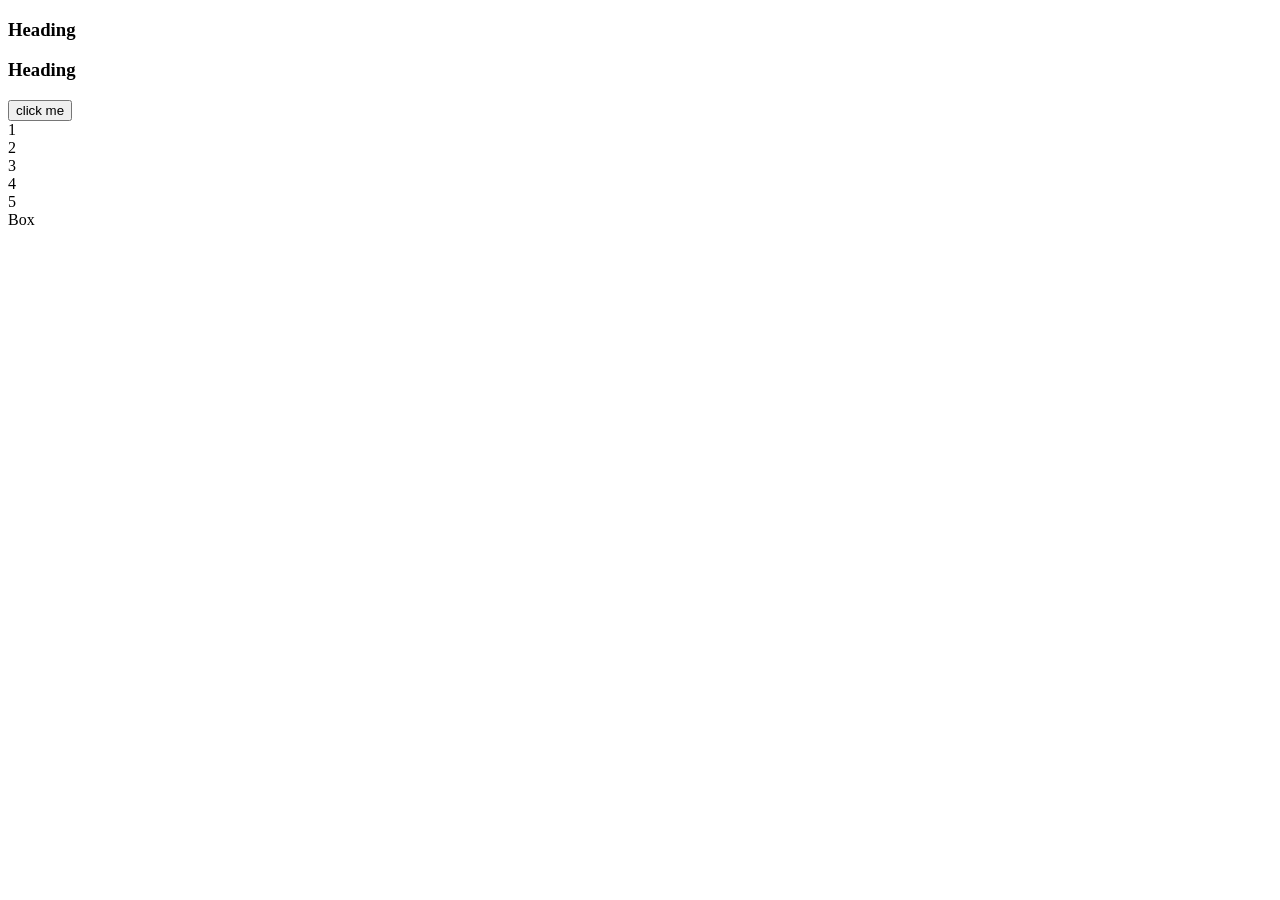
<file: index.html>
<!DOCTYPE html>
<html lang="en">
<head>
    <meta charset="UTF-8">
    <meta name="viewport" content="width=device-width, initial-scale=1.0">
    <title>Document</title>
    <link rel="stylesheet" href="style.css"/>
</head>
<body>
    <div>
        <h3>Heading</h3>
    </div>

   <div id="opacity">
        <h3> Heading</h3>
        <button>click me</button>
    </div> 
</body>
</html>


<!DOCTYPE html>
<html lang="en">
<head>
    <meta charset="UTF-8">
    <meta name="viewport" content="width=device-width, initial-scale=1.0">
    <title>Document</title>
</head>
<body>
    <section>
        <div id="one">1</div>
        <div id="two">2</div>
        <div id="three">3</div>
        <div id="four">4</div>
        <div id="five">5</div>
    </section>
    <div>Box</div>
</body>
</html>
</file>
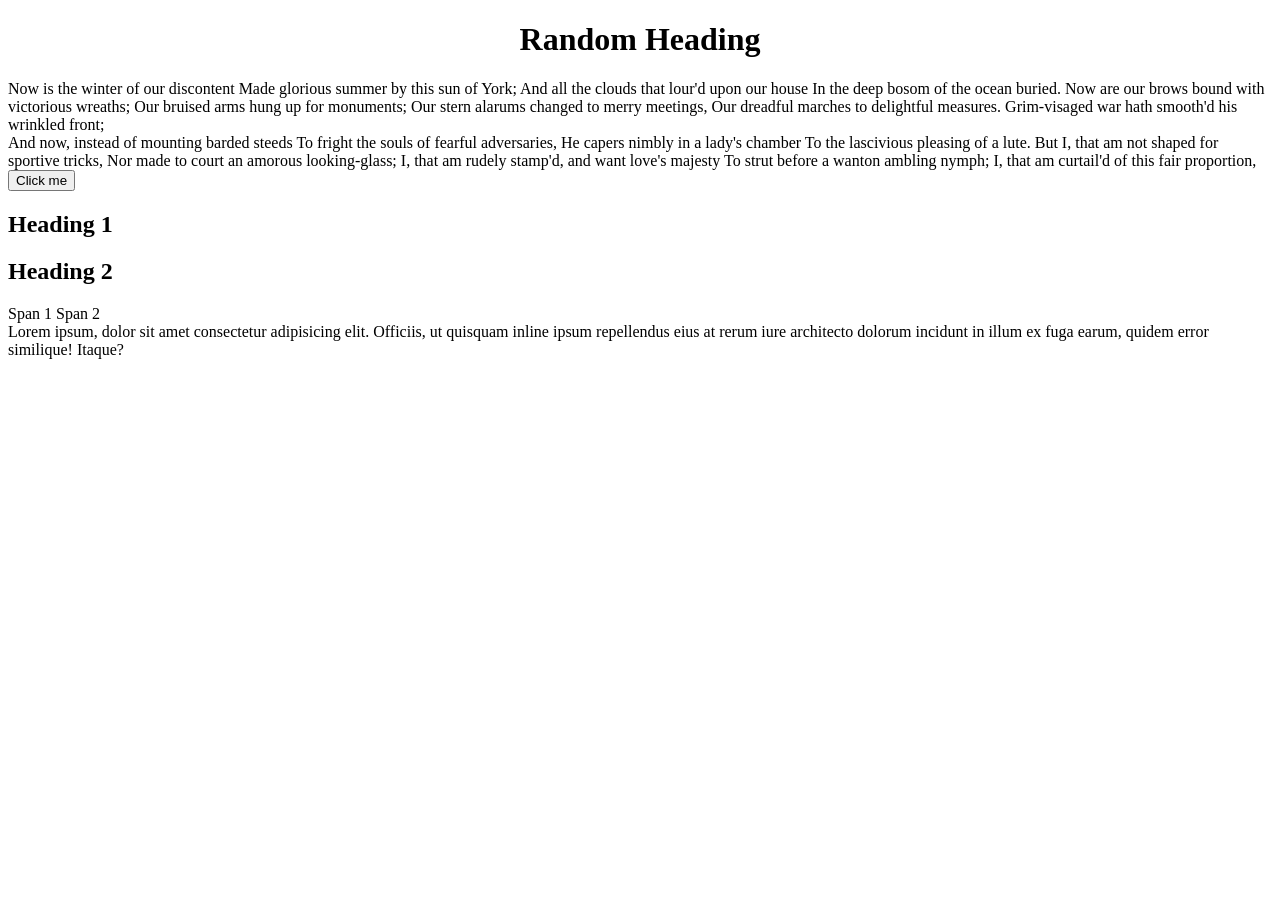
<file: Index.html>
<!DOCTYPE html>
<html lang="en">
  <head>
    <meta charset="UTF-8" />
    <meta http-equiv="X-UA-Compatible" content="IE=edge" />
    <meta name="viewport" content="width=device-width, initial-scale=1.0" />
    <title>CSS</title>
    <link rel="stylesheet" href="style.css" />
  </head>
  <body>
    <h1>Random Heading</h1>
    <div>
      Now is the winter of our discontent Made glorious summer by this sun of
      York; And all the clouds that lour'd upon our house In the deep bosom of
      the ocean buried. Now are our brows bound with victorious wreaths; Our
      bruised arms hung up for monuments; Our stern alarums changed to merry
      meetings, Our dreadful marches to delightful measures. Grim-visaged war
      hath smooth'd his wrinkled front;
    </div>
    <div>
      And now, instead of mounting barded steeds To fright the souls of fearful
      adversaries, He capers nimbly in a lady's chamber To the lascivious
      pleasing of a lute. But I, that am not shaped for sportive tricks, Nor
      made to court an amorous looking-glass; I, that am rudely stamp'd, and
      want love's majesty To strut before a wanton ambling nymph; I, that am
      curtail'd of this fair proportion,
    </div>
    <button>Click me</button>
  </body>
</html>




<!DOCTYPE html>
<html lang="en">
<head>
  <meta charset="UTF-8">
  <meta name="viewport" content="width=device-width, initial-scale=1.0">
  <title>Document</title>
</head>
<body>
  <h2>Heading 1</h2>
  <h2>Heading 2</h2>
  <span>Span 1</span>
  <span>Span 2</span>

</body>
</html>


<!DOCTYPE html>
<html lang="en">
<head>
  <meta charset="UTF-8">
  <meta name="viewport" content="width=device-width, initial-scale=1.0">
  <title>Document</title>
</head>
<body>
  <div>Lorem ipsum, dolor sit amet consectetur adipisicing elit.
     Officiis, ut quisquam <span>inline</span> ipsum repellendus eius at rerum iure
     architecto dolorum incidunt in illum ex fuga earum, quidem error similique!
     Itaque?
  </div>
</body>
</html>
</file>
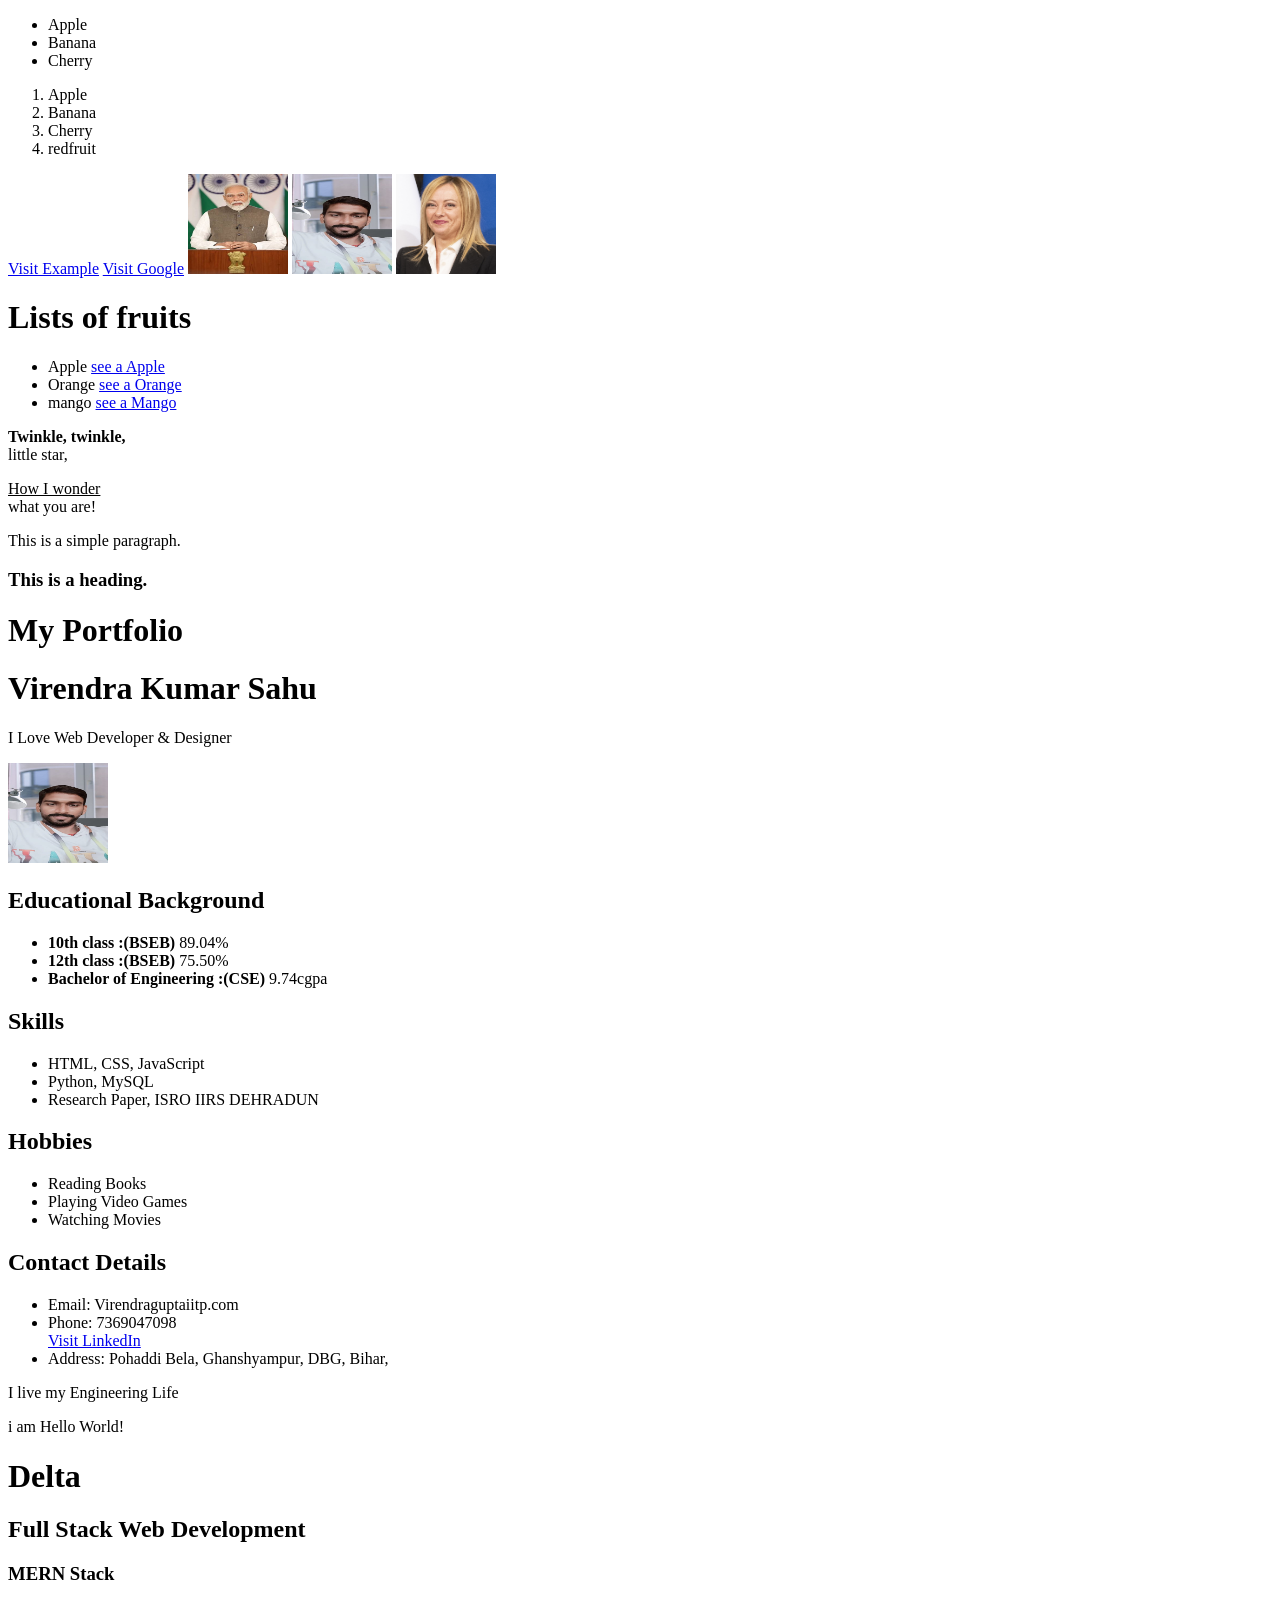
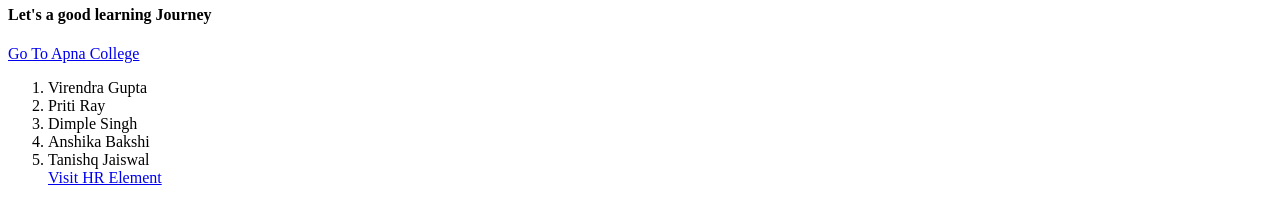
<file: Day1.html>
<!DOCTYPE html>
<html lang="en">
<head>
    <meta charset="UTF-8">
    <meta name="viewport" content="width=device-width, initial-scale=1.0">
    <title>List in HTML</title>
</head>
<body>
    <ul>
        <li>Apple</li>
        <li>Banana</li>
        <li>Cherry</li>
    </ul>
    <ol>
        <li>Apple</li>
        <li>Banana</li>
        <li>Cherry</li>
        <li>redfruit</li>
    </ol>
    <a href="https://www.example.com">Visit Example</a>
    <a href="https://www.google.com">Visit Google</a>
    
    <img src="modi.jpeg" alt="modi image" width="100px" height="100px">
    <img src="viru.jpeg" alt="viru image" width="100px" height="100px">
    <img src="G.jpg" alt="G image" width="100px" height="100px">
    </body>
</html>
<!DOCTYPE html>
<html lang="en">
<head>
    <meta charset="UTF-8">
    <meta name="viewport" content="width=device-width, initial-scale=1.0">
    <title>Practices Questions</title>
</head>
<body>
    <h1>Lists of fruits </h1>
    <ul>
        <li>Apple <a href="https://media.istockphoto.com/id/184276818/photo/red-apple.jpg?s=612x612&w=0&k=20&c=NvO-bLsG0DJ_7Ii8SSVoKLurzjmV0Qi4eGfn6nW3l5w=">see a Apple</a></li>
        <li>Orange <a href="https://png.pngtree.com/png-clipart/20220615/ourmid/pngtree-hand-drawn-delicious-orange-fruit-clipart-in-psd-and-png-png-image_5087882.png">see a Orange</a></li>
        <li>mango <a href="https://media.gettyimages.com/id/168370138/photo/mango.jpg?s=612x612&w=gi&k=20&c=6WWuE-VN1jo-hGmhmhUMh5r2LxJuekIJ8O5skbZyk_4=">see a Mango</a></li>
    </ul>
</body>
</html>
<!DOCTYPE html>
<html lang="en">
<head>
    <meta charset="UTF-8">
    <meta name="viewport" content="width=device-width, initial-scale=1.0">
    <title>Tags in HTML</title>
</head>
<body>
    <!-- This is a poem in HTML -->
    <p><b>Twinkle, twinkle,</b><br><b></b>little star,</p>
    <p><u>How I wonder</u><br>what you are!</p>

    <p> This is a simple paragraph.</p>
    <h3>This is a heading.</h3>
</body>
</html>
<!DOCTYPE html>
<html lang="en">
<head>
    <meta charset="UTF-8">
    <meta name="viewport" content="width=device-width, initial-scale=1.0">
    <title>Portfolio Page </title>
</head>
<body>
    <h1>My Portfolio</h1>
    <h1>Virendra Kumar Sahu </h1>
    <p> I Love Web Developer & Designer</p>
    <img src="viru.jpeg" alt="viru image" width="100px" height="100px">
    <h2>Educational Background</h2>
    <ul>
        <li><b>10th class :(BSEB) </b> 89.04% </li>
        <li><b>12th class :(BSEB) </b> 75.50% </li>
        <li><b>Bachelor of Engineering :(CSE)</b> 9.74cgpa</li>
    </ul>

    <h2>Skills</h2>
    <ul>
        <li>HTML, CSS, JavaScript</li>
        <li>Python, MySQL</li>
        <li>Research Paper, ISRO IIRS DEHRADUN</li>
    </ul>

    <h2>Hobbies</h2>
    <ul>
        <li>Reading Books</li>
        <li>Playing Video Games</li>
        <li>Watching Movies</li>
    </ul>

    <h2>Contact Details</h2>
    <ul>
        <li>Email: Virendraguptaiitp.com</li>
        <li>Phone: 7369047098</li>
        <a href="https://www.linkedin.com/in/virendra-kumar-sahu-904a69267/?isSelfProfile=false" target="_blank">Visit LinkedIn</a>
        <li>Address: Pohaddi Bela, Ghanshyampur, DBG, Bihar, </Pin:847427></li>
    </ul>
    <p>I live my Engineering Life</p>
</body>
</html>
<!DOCTYPE html>
<html lang="en">
<head>
    <meta charset="UTF-8">
    <meta name="viewport" content="width=device-width, initial-scale=1.0">
    <title>Some All Question Practics</title>
</head>
<body>
    <p>i am Hello World!</p>
    <h1>Delta</h1>
    <h2>Full Stack Web Development</h2>
    <h3>MERN Stack</h3>
    <h4> Let's a good learning Journey</h4>
    <a href="https://www.apnacollege.in" target="_blank">Go To Apna College</a>
    <ol>
        <li>Virendra Gupta</li>
        <li>Priti Ray</li>
        <li>Dimple Singh</li>
        <li>Anshika Bakshi</li>
        <li>Tanishq Jaiswal</li>

        <a href="https://developer.mozilla.org/en-US/docs/Web/HTML/Reference/Elements/hr" target="_blank">Visit HR Element</a>

</body>
</html>
</file>
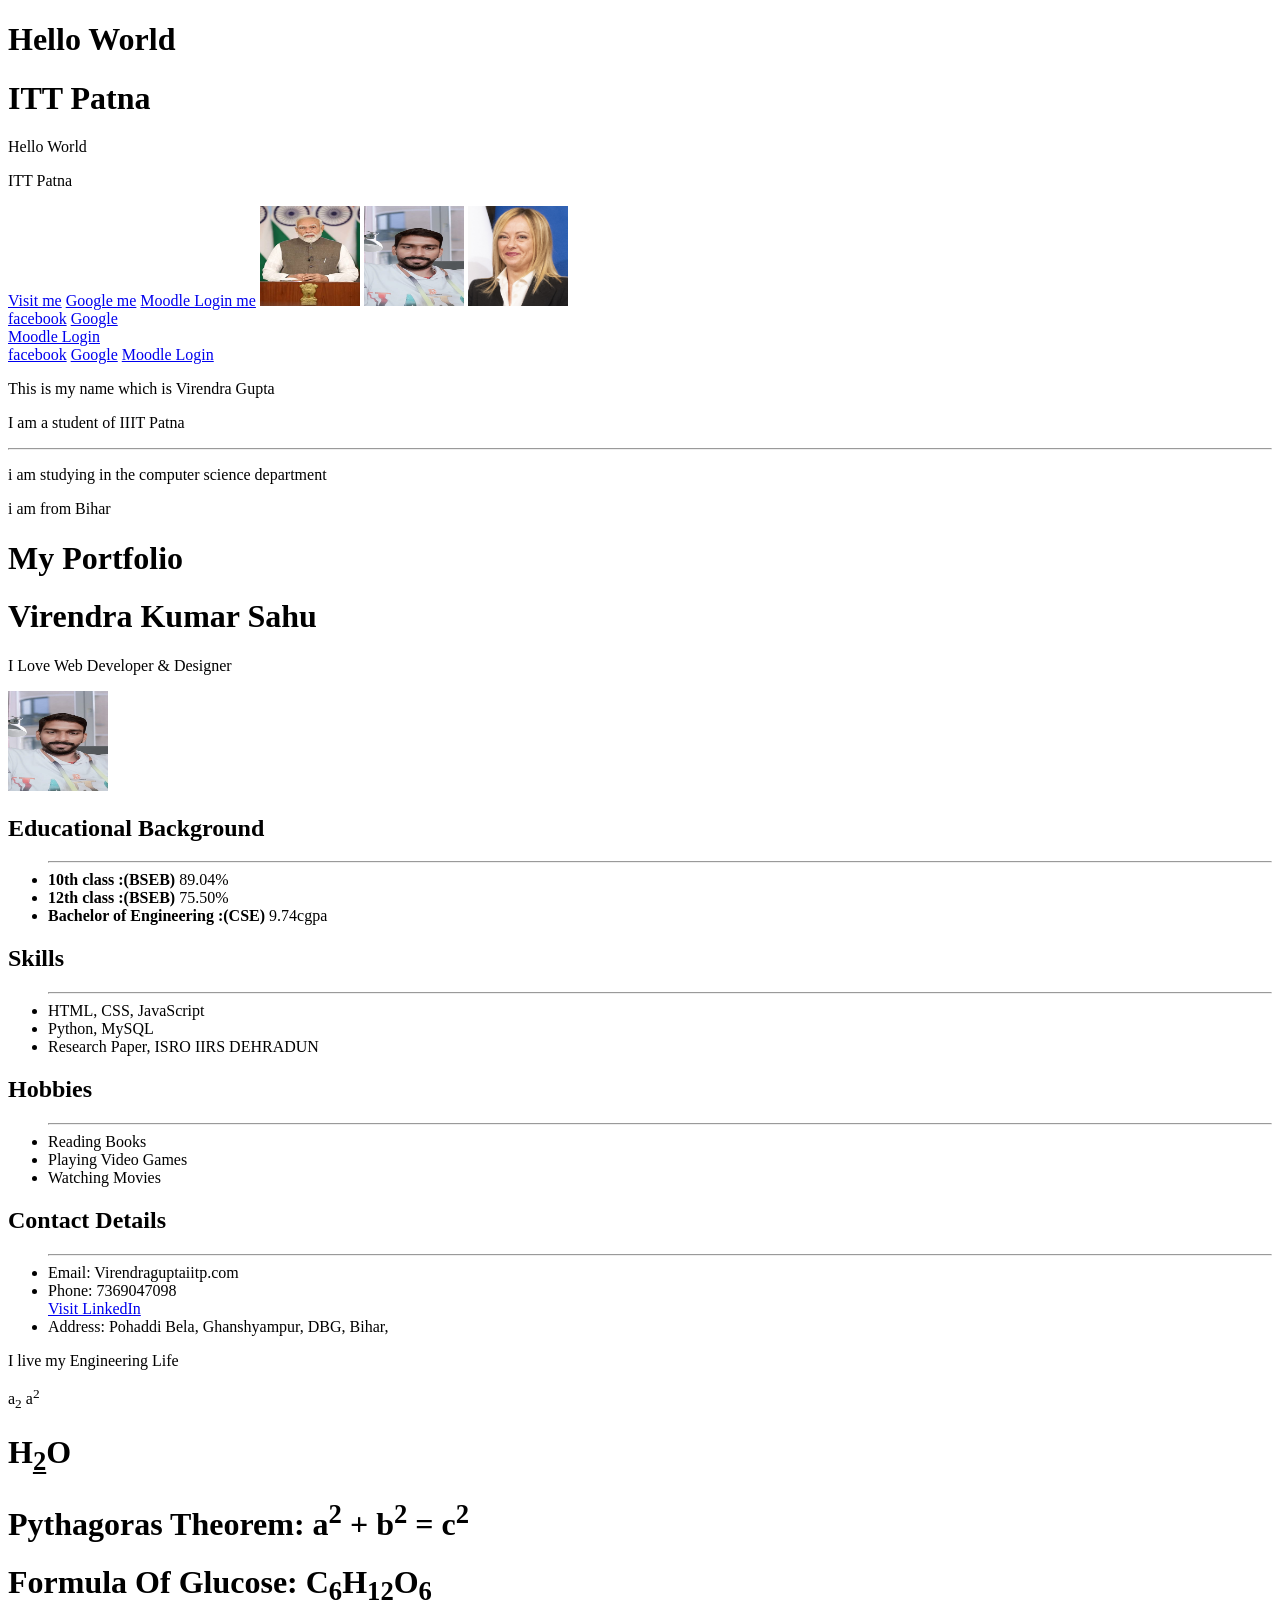
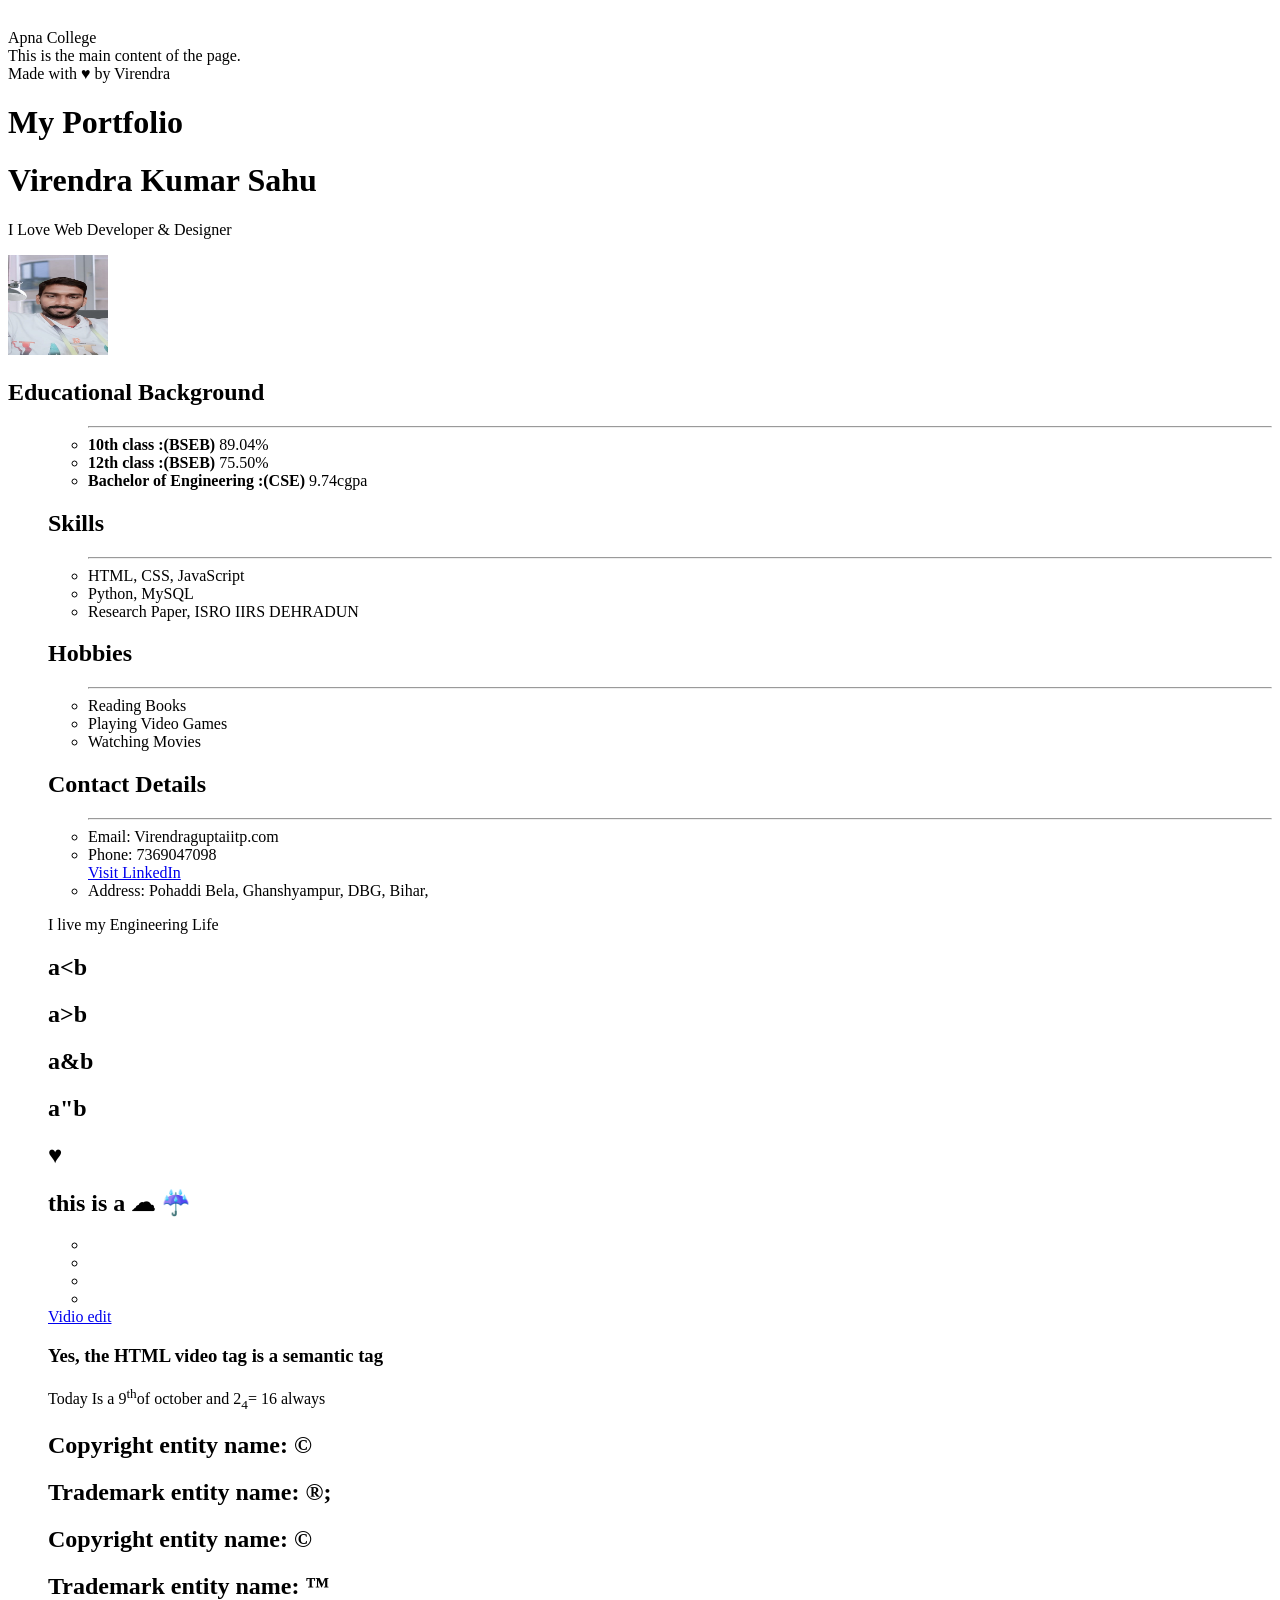
<file: Day2&3.html>
<!DOCTYPE html>
<html lang="en">
<head>
    <meta charset="UTF-8">
    <meta name="viewport" content="width=device-width, initial-scale=1.0">
    <title>Block V/s Inline</title>
</head>
<body>
    <h1>Hello World</h1>
    <h1>ITT Patna</h1>
    <p>Hello World</p>
    <p>ITT Patna</p>
    <a href="https://www.example.com">Visit me</a>
    <a href="https://www.google.com">Google me</a>
    <a href="https://cet.iitp.ac.in/moodle/login/index.php">Moodle Login me</a>
    <img src="modi.jpeg" alt="modi image" width="100" height="100">
    <img src="viru.jpeg" alt="viru image" width="100" height="100">
    <img src="G.jpg" alt="G image" width="100" height="100"
</html>

</html>
<!DOCTYPE html>
<html lang="en">
<head>
    <meta charset="UTF-8">
    <meta name="viewport" content="width=device-width, initial-scale=1.0">
    <title>Content Div & Span Element</title>
</head>
<body>
    <Div>
        <a href="https://www.facebook.com">facebook</a>
        <a href="https://www.google.com">Google</a>
    </Div>
    <Div>
        <a href="https://cet.iitp.ac.in/moodle/login/index.php">Moodle Login</a>
    </Div>
    <span>
        <a href="https://www.facebook.com">facebook</a>
        <a href="https://www.google.com">Google</a>
        <a href="https://cet.iitp.ac.in/moodle/login/index.php">Moodle Login</a>
    </span>
</body>
</html>
<!DOCTYPE html>
<html lang="en">
<head>
    <meta charset="UTF-8">
    <meta name="viewport" content="width=device-width, initial-scale=1.0">
    <title>Horizantal Tag</title>
</head>
<body>
    <p>This is my name which is Virendra Gupta</p>
    <p>I am a student of IIIT Patna</p>
    <hr/>
    <p>i am studying in the computer science department</p>
    <p>i am from Bihar</p>

    <h1>My Portfolio</h1>
    <h1>Virendra Kumar Sahu </h1>
    <p> I Love Web Developer & Designer</p>
    <img src="viru.jpeg" alt="viru image" width="100px" height="100px">
    <h2>Educational Background</h2>
    <ul>
        <hr/>
        <li><b>10th class :(BSEB) </b> 89.04% </li>
        <li><b>12th class :(BSEB) </b> 75.50% </li>
        <li><b>Bachelor of Engineering :(CSE)</b> 9.74cgpa</li>
    </ul>

    <h2>Skills</h2>
    <ul>
        <hr/>
        <li>HTML, CSS, JavaScript</li>
        <li>Python, MySQL</li>
        <li>Research Paper, ISRO IIRS DEHRADUN</li>
    </ul>

    <h2>Hobbies</h2>
    <ul>
        <hr/>
        <li>Reading Books</li>
        <li>Playing Video Games</li>
        <li>Watching Movies</li>
    </ul>

    <h2>Contact Details</h2>
    <ul>
        <hr/>
        <li>Email: Virendraguptaiitp.com</li>
        <li>Phone: 7369047098</li>
        <a href="https://www.linkedin.com/in/virendra-kumar-sahu-904a69267/?isSelfProfile=false" target="_blank">Visit LinkedIn</a>
        <li>Address: Pohaddi Bela, Ghanshyampur, DBG, Bihar, </Pin:847427></li>
    </ul>
    <p>I live my Engineering Life</p>
</body>
</html>
<!DOCTYPE html>
<html lang="en">
<head>
    <meta charset="UTF-8">
    <meta name="viewport" content="width=device-width, initial-scale=1.0">
    <title>Sub & Sup</title>
</head>
<body>
    <h>a<sub>2</sub></h>
    <h>a<sup>2</sup></h>
    <h1>H<sub><u>2</u></sub>O</h1>
    <h1>Pythagoras Theorem: a<sup>2</sup> + b<sup>2</sup> = c<sup>2</sup></h1>
    <h1>Formula Of Glucose: C<sub>6</sub>H<sub>12</sub>O<sub>6</sub></h1>
</body>
</html>
<!DOCTYPE html>
<html lang="en">
<head>
    <meta charset="UTF-8">
    <meta name="viewport" content="width=device-width, initial-scale=1.0">
    <title>Senantic tag</title>
</head>
<body>
    <header>Apna College</header>
    <main>This is the main content of the page.</main>
    <footer>Made with &hearts; by Virendra</footer>
</body>
</html>

<!DOCTYPE html>
<html lang="en">
<head>
    <meta charset="UTF-8">
    <meta name="viewport" content="width=device-width, initial-scale=1.0">
    <title>Sanatic Tag</title>
</head>
<body>
    <header></header>
    <h1>My Portfolio</h1>
    <h1>Virendra Kumar Sahu </h1>
    <p> I Love Web Developer & Designer</p>
    <img src="viru.jpeg" alt="viru image" width="100px" height="100px">
     </header>

     <section>
    <h2>Educational Background</h2>
    <ul>  
     <!-- portfolieo page -->
    <section>
    <ul>
        <hr/>
        <li><b>10th class :(BSEB) </b> 89.04% </li>
        <li><b>12th class :(BSEB) </b> 75.50% </li>
        <li><b>Bachelor of Engineering :(CSE)</b> 9.74cgpa</li>
    </ul>
    </section>

    <section>
    <h2>Skills</h2>
    <ul>
        <hr/>
        <li>HTML, CSS, JavaScript</li>
        <li>Python, MySQL</li>
        <li>Research Paper, ISRO IIRS DEHRADUN</li>
    </ul>
    </section>

    <section>
    <h2>Hobbies</h2>
    <ul>
        <hr/>
        <li>Reading Books</li>
        <li>Playing Video Games</li>
        <li>Watching Movies</li>
    </ul>
    </section>

    <footer>
    <h2>Contact Details</h2>
    <ul>
        <hr/>
        <li>Email: Virendraguptaiitp.com</li>
        <li>Phone: 7369047098</li>
        <a href="https://www.linkedin.com/in/virendra-kumar-sahu-904a69267/?isSelfProfile=false" target="_blank">Visit LinkedIn</a>
        <li>Address: Pohaddi Bela, Ghanshyampur, DBG, Bihar, </Pin:847427></li>
    </ul>
    </footer>
    </body>
    <p>I live my Engineering Life</p>
</body>
</html>

<!DOCTYPE html>
<html lang="en">
<head>
    <meta charset="UTF-8">
    <meta name="viewport" content="width=device-width, initial-scale=1.0">
    <title>Document</title>
</head>
<body>
    <h1>a&lt;b</h1>
    <h1>a&gt;b</h1>
    <h1>a&amp;b</h1>
    <h1>a&quot;b</h1>
    <h1>&hearts;</h1>
    <h1>this is a &#9729; &#9748;</h1>
</body>
</html>
<!DOCTYPE html>
<html lang="en">
<head>
    <meta charset="UTF-8">
    <meta name="viewport" content="width=device-width, initial-scale=1.0">
    <title>Document</title>
</head>
<body>
    <p>
        <div></di>
    </p>

    <p></p>
    <ul></ul>
    <ol></ol>

    <ul>
        <li></li>
        <li></li>
        <li></li>
        <li></li>
    </ul>

</body>
</html>

<!DOCTYPE html>
<html lang="en">
<head>
    <meta charset="UTF-8">
    <meta name="viewport" content="width=device-width, initial-scale=1.0">
    <title>Some Question Practics</title>
</head>
<body>
    <a href="https://developer.mozilla.org/en-US/docs/Web/HTML/Reference/Elements/video">Vidio edit</a>
    <h3>Yes, the HTML video tag is a semantic tag</h3>
    <p>Today Is a 9<sup>th</sup>of october and 2<sub>4</sub>= 16 always</p>

    <h1>Copyright entity name: &copy;</h1>
    <h1>Trademark entity name: &reg;;</h1>
    <h1>Copyright entity name: &#169;</h1>
    <h1>Trademark entity name: &#8482;</h1>
</body>
</html>
</file>
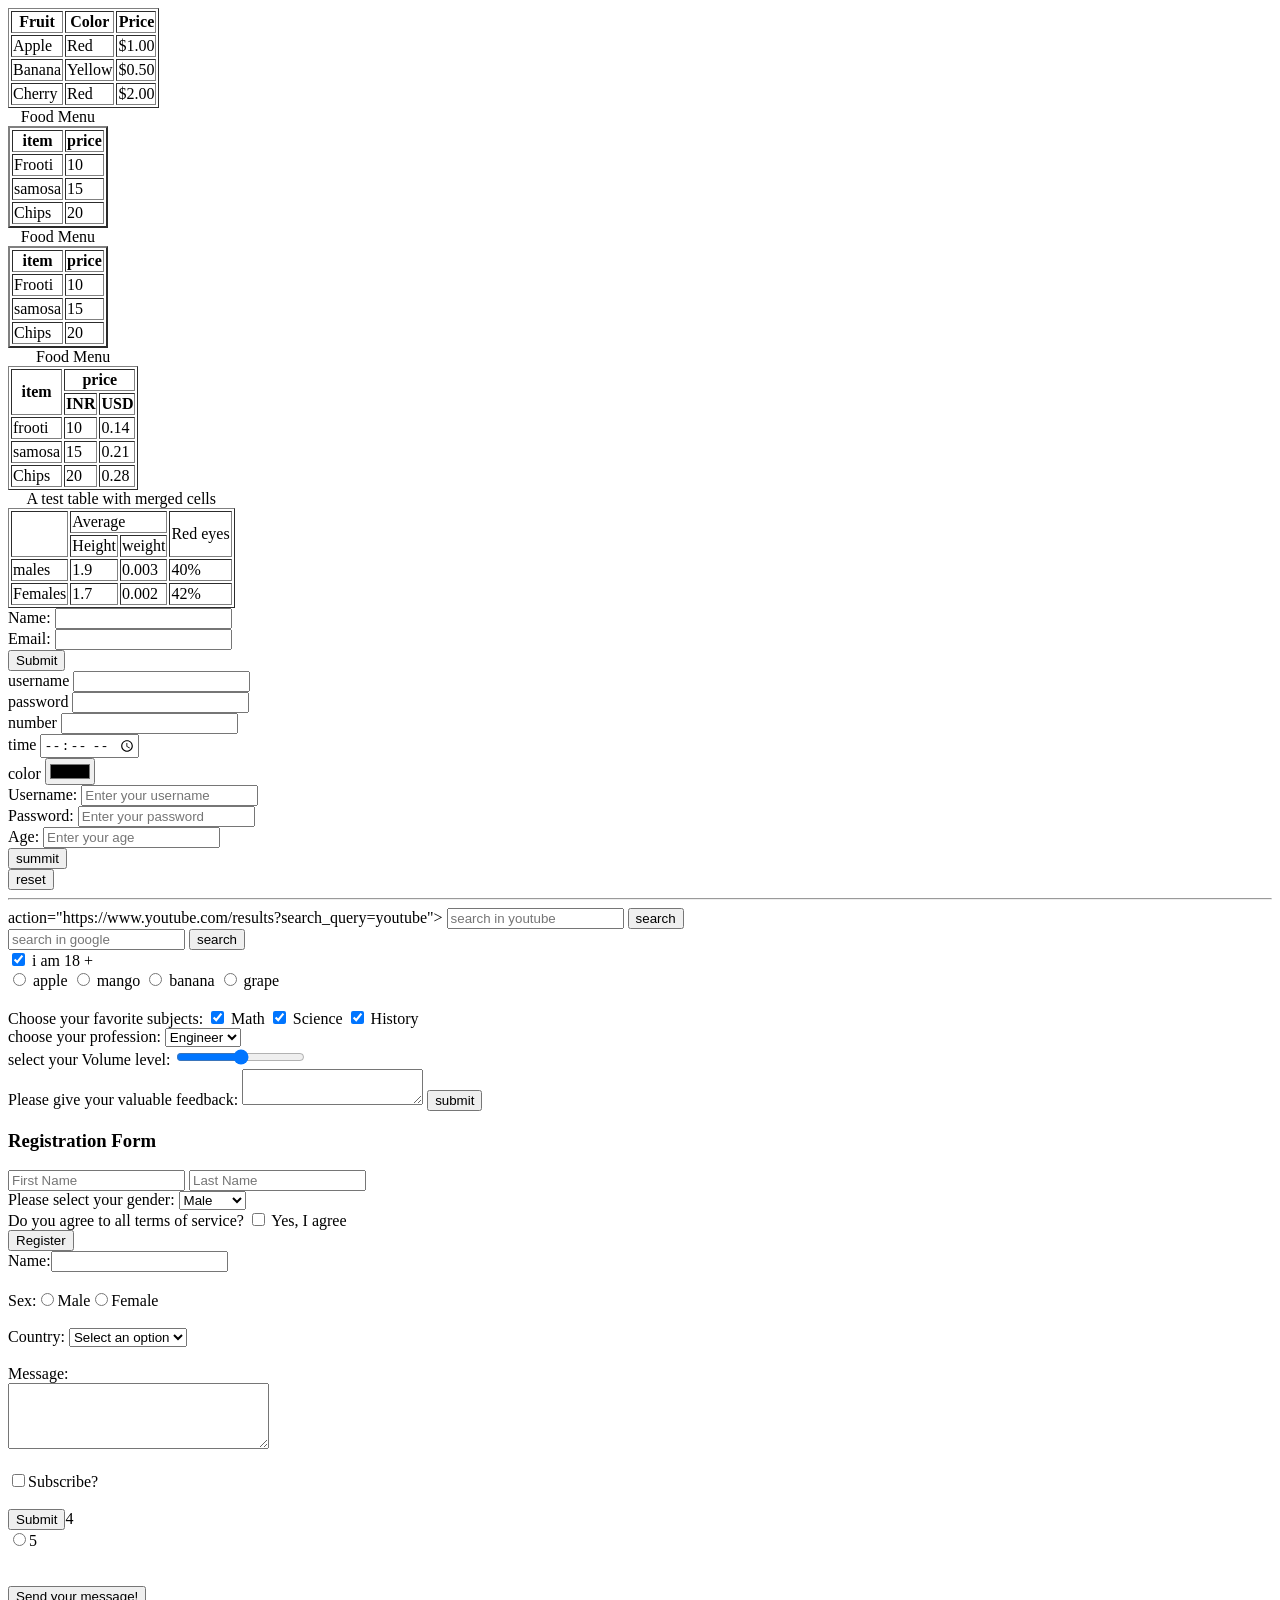
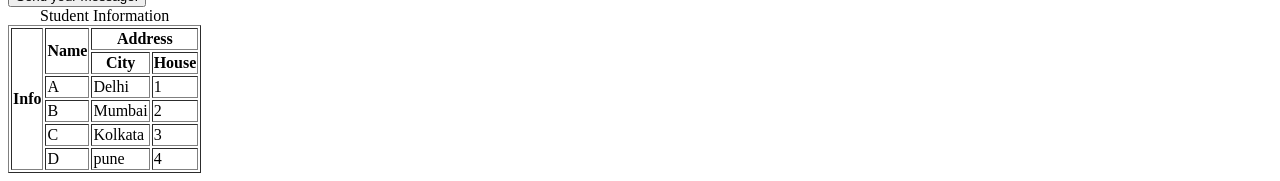
<file: Day4.html>
<!DOCTYPE html>
<html lang="en">
<head>
    <meta charset="UTF-8">
    <meta name="viewport" content="width=device-width, initial-scale=1.0">
    <title>Level 3</title>
</head>
<body>
    <table border="1">
        <tr>
            <th>Fruit</th>
            <th>Color</th>
            <th>Price</th>
        </tr>
        <tr>
            <td>Apple</td>
            <td>Red</td>
            <td>$1.00</td>
        </tr>
        <tr>
            <td>Banana</td>
            <td>Yellow</td>
            <td>$0.50</td>
        </tr>
        <tr>
            <td>Cherry</td>
            <td>Red</td>
            <td>$2.00</td>
        </tr>
</body>
</html>
<!DOCTYPE html>
<html lang="en">
<head>
    <meta charset="UTF-8">
    <meta name="viewport" content="width=device-width, initial-scale=1.0">
    <title>Level 3</title>
</head>
<body>
    <table border="2">
        <caption>Food Menu</caption>
        <tr>
            <th>item</th>
            <th>price</th>
        </tr>
        <tr>
            <td>Frooti</td>
            <td>10</td>
        </tr>
        <tr>
            <td>samosa</td>
            <td>15</td>
        </tr>
        <tr>
            <td>Chips</td>
            <td>20</td>
        </tr>
    </table>
</body>
</html>

<!DOCTYPE html>
<html lang="en">
<head>
    <meta charset="UTF-8">
    <meta name="viewport" content="width=device-width, initial-scale=1.0">
    <title>Semantic Tags</title>
</head>
<body>
    <table border="2">
        <caption>Food Menu</caption>
        <!---Table Header-->
        <thead>
            <tr>
                <th>item</th>
                <th>price</th>
            </tr>
        </thead>
        <!---Table Body-->
        <tbody>
            <tr>
                <td>Frooti</td>
                <td>10</td>
            </tr>
            <tr>
                <td>samosa</td>
                <td>15</td>
            </tr>
            <tr>
                <td>Chips</td>
                <td>20</td>
            </tr>
        </tbody>
    </table>
</body>
</html>

<!DOCTYPE html>
<html lang="en">
<head>
    <meta charset="UTF-8">
    <meta name="viewport" content="width=device-width, initial-scale=1.0">
    <title>Document</title>
</head>
<body>
    <table border="black">
        <caption>Food Menu</caption>
        <thead>
            <tr>
                <th rowspan="2">item</th>
                <th colspan="2">price</th>
            </tr>
            <tr>
                <th>INR</th>
                <th>USD</th>
            </tr>
        </thead>
        <tbody>
            <tr>
                <td>frooti</td>
                <td>10</td>
                <td>0.14</td>
            </tr>
            <tr>
                <td>samosa</td>
                <td>15</td>
                <td>0.21</td>
            </tr>
            <tr>
                <td>Chips</td>
                <td>20</td>
                <td>0.28</td>
            </tr>
        </tbody>
    </table>
</body>
</html>

<!DOCTYPE html>
<html lang="en">
<head>
    <meta charset="UTF-8">
    <meta name="viewport" content="width=device-width, initial-scale=1.0">
    <title>Practics Question 5</title>
</head>
<body>
    <table Border="Black">
        <caption>A test table with merged cells</caption>
        <tr>
            <td rowspan="2" ></td>
            <td colspan="2">Average</td>
            <td rowspan="2" >Red eyes</td>
        </tr>
        <tr>
            <td>Height</td>
            <td>weight</td>
        </tr>
        <tr>
            <td>males</td>
            <td>1.9</td>
            <td>0.003</td>
            <td>40%</td>
        </tr>
        <tr>
            <td>Females</td>
            <td>1.7</td>
            <td>0.002</td>
            <td>42%</td>
        </tr>
    </table>
</body>
</html>

<!DOCTYPE html>
<html lang="en">
<head>
    <meta charset="UTF-8">
    <meta name="viewport" content="width=device-width, initial-scale=1.0">
    <title>Form In HTML</title>
</head>
<body>
    <form action="submit.html">
        <label for="name">Name:</label>
        <input type="text" id="name" name="name">
        <br>
        <label for="email">Email:</label>
        <input type="email" id="email" name="email">
        <br>
        <input type="submit" value="Submit">
    </form>
</body>
</html>

<!DOCTYPE html>
<html lang="en">
<head>
    <meta charset="UTF-8">
    <meta name="viewport" content="width=device-width, initial-scale=1.0">
    <title>Document</title>
</head>
<body>
    <form action="/action">
        username
        <input type="text"/>
        <br>
        password
        <input type="password"/>
        <br>
        number
        <input type="number"/>
        <br>
        time
        <input type="time"/>
        <br>
        color
        <input type="color"/>

    </form>
</body>
</html>

<!DOCTYPE html>
<html lang="en">
<head>
    <meta charset="UTF-8">
    <meta name="viewport" content="width=device-width, initial-scale=1.0">
    <title>placeholder</title>
</head>
<body>
     <form action="/server">
        <div>
            <label for="username">Username:</label>
        <input type="text" placeholder="Enter your username" id="username"/>
        </div>
        
        <div>
            <label for="password">Password:</label>
        <input type="password" placeholder="Enter your password" id="password"/>
        </div>
        
        <div>
            <label for="age">Age:</label>
            <input type="number" placeholder="Enter your age" id="age"/>
        </div>

        <div>
            <button type="summit" >summit</button>
        </div>
        <div>
            <button type="reset" >reset</button>
        </div>
    </form>
    <hr/>
    <form> action="https://www.youtube.com/results?search_query=youtube">
        <input type="text" placeholder="search in youtube" name="search_query" />
        <button>search</button>
    </form>
</body>
</html>

<!DOCTYPE html>
<html lang="en">
<head>
    <meta charset="UTF-8">
    <meta name="viewport" content="width=device-width, initial-scale=1.0">
    <title>question No 8 Practices </title>
</head>
<body>
    <form action="https://www.google.com/search">
        <input type="text" placeholder="search in google" name="q"/>
        <button>search</button>
    </form>
</body>
</html>

<!DOCTYPE html>
<html lang="en">
<head>
    <meta charset="UTF-8">
    <meta name="viewport" content="width=device-width, initial-scale=1.0">
    <title>checkbox</title>
</head>
<body>
    <form action="/server">
        <input type="checkbox" id="age" checked/>
        <label for="age" > i am 18 + </label>
        <div>
            <input type="radio" name="fruits" id="apple" value="apple"/>
            <label for="apple">apple</label>
             <input type="radio" name="fruits" id="mango" value="mango"/>
            <label for="mango">mango</label>
             <input type="radio" name="fruits" id="banana" value="banana"/>
            <label for="banana">banana</label>
             <input type="radio" name="fruits" id="grape" value="grape"/>
            <label for="grape">grape</label>
        </div>
        <br/>
        <div>
        Choose your favorite subjects:
         <input type="checkbox" id="math" checked/>
        <label for="math" > Math </label>
         <input type="checkbox" id="science" checked/>
        <label for="science" > Science </label>
         <input type="checkbox" id="history" checked/>
        <label for="history" > History </label>
        <div>
            choose your profession:
            <select>
                <option value="engineer">Engineer</option>
                <option value="doctor">Doctor</option>
                <option value="teacher">Teacher</option>
            </select>
        </div>
        <label for="vol"> select your Volume level:</label>
        <input type="range" id="vol" min="0" max="100" name="volume"/>
        <br/>
        <label for="feedback"> Please  give your valuable feedback:</label>
        <textarea id="feedback" name="feedback"></textarea>
        <button>submit</button>
    </form>
</body>
</html>

<!DOCTYPE html>
<html lang="en">
<head>
    <meta charset="UTF-8">
    <meta name="viewport" content="width=device-width, initial-scale=1.0">
    <title>Question Practices No 9</title>
</head>
<body>
    <h3> Registration Form </h3>
    <form action="/action">
        <!-- Form fields would go here -->
         <div>
            <input type="text" placeholder="First Name " name="fname"/>
            <input type="text" placeholder="Last Name" name="Lname"/>
         </div>
         <div>
            <label for="gender"> Please select your gender:</label>
            <select name="gender" id="gender">
                <option value="male">Male</option>
                <option value="female">Female</option>
                <option value="other">Other</option>
            </select>
         </div>
         <div>
            Do you agree to all terms of service?
            <input type="checkbox" name="tos_agree" id="tos_agree"/>
            <label for="tos_agree">Yes, I agree</label>
         </div>
         <button>Register</button>
    </form>
</body>
</html>




<!DOCTYPE html>
<html lang="en">
<head>
    <meta charset="UTF-8">
    <meta name="viewport" content="width=device-width, initial-scale=1.0">
    <title>Question No 1 Level 3 in HTML</title>
</head>
<body>
    <table border="black">
<caption>
Student Information
</caption>
<tr>
<th rowspan="6">Info</th>
<th rowspan="2">Name</th>
<th colspan="2">Address</th>
</tr>
<tr>
<th>City</th>
<th>House</th>
</tr>
<tr>
<td>A</td>
<td>Delhi</td>
<td>1</td>
</tr>
<tr>
<td>B</td>
<td>Mumbai</td>
<td>2</td>
</tr>
<tr>
<td>C</td>
<td>Kolkata</td>
<td>3</td>
</tr>
<tr>
<td>D</td>
<td>pune</td>
<td>4</td>
</tr>
</body>
</html>

<!DOCTYPE html>
<html lang="en">
<head>
    <meta charset="UTF-8">
    <meta name="viewport" content="width=device-width, initial-scale=1.0">
    <title>Question no 2 Level 3 In HTML</title>
</head>
<body>
    <form>
<label for="name">Name:</label>
<input type="text" name="name" />
<br /><br />
<label for="sex">Sex:</label>
<input type="radio" name="sex" id="male" value="male" />
<label for="male">Male</label>
<input type="radio" name="sex" id="female" value="female" />
<label for="female">Female</label>
<br /><br />
<label for="country">Country: </label>
<select name="country" id="country">
<option>Select an option</option>
<option value="india">India</option>
<option value="usa">USA</option>
<option value="nepal">Nepal</option>
<option value="canada">Canada</option>
</select>
<br /><br />
<label for="message">Message:</label><br />
<textarea name="message" id="message" cols="30"
rows="4"></textarea
><br /><br />
<input type="checkbox" name="newsletter" id="newsletter" />
<label for="newsletter">Subscribe?</label>
<br /><br />
<button>Submit</button>
</form>
</body>
</html>



<!DOCTYPE html>
<html lang="en">
<head>
    <meta charset="UTF-8">
    <meta name="viewport" content="width=device-width, initial-scale=1.0">
    <title>Question No 3 Level 3 In HTML<h2>Feedback Form</h2>
<form action="/contact">
<label for="name">Name: </label>
<input type="text" placeholder="Write your name" id="name" />
<br /><br />
<label for="email">Email: </label>
<input type="email" placeholder="Write your email" id="email"
/>
<br /><br />
<label for="message">Message: </label><br />
<textarea name="message" id="message" cols="30"
rows="4"></textarea>
<br /><br />
<label for="rating">Rate us our of 5:</label><br />
<input type="radio" name="rating" id="one" value="one" />
<label for="one">1</label><br />
<input type="radio" name="rating" id="two" value="two" />
<label for="two">2</label><br />
<input type="radio" name="rating" id="three" value="three" />
<label for="three">3</label><br />
<input type="radio" name="rating" id="four" value="four" /></title>
<label for="four">4</label><br />
<input type="radio" name="rating" id="five" value="five" />
<label for="five">5</label><br />
<br /><br />
<button>Send your message!</button>
</form>
</body>
</html>
</file>
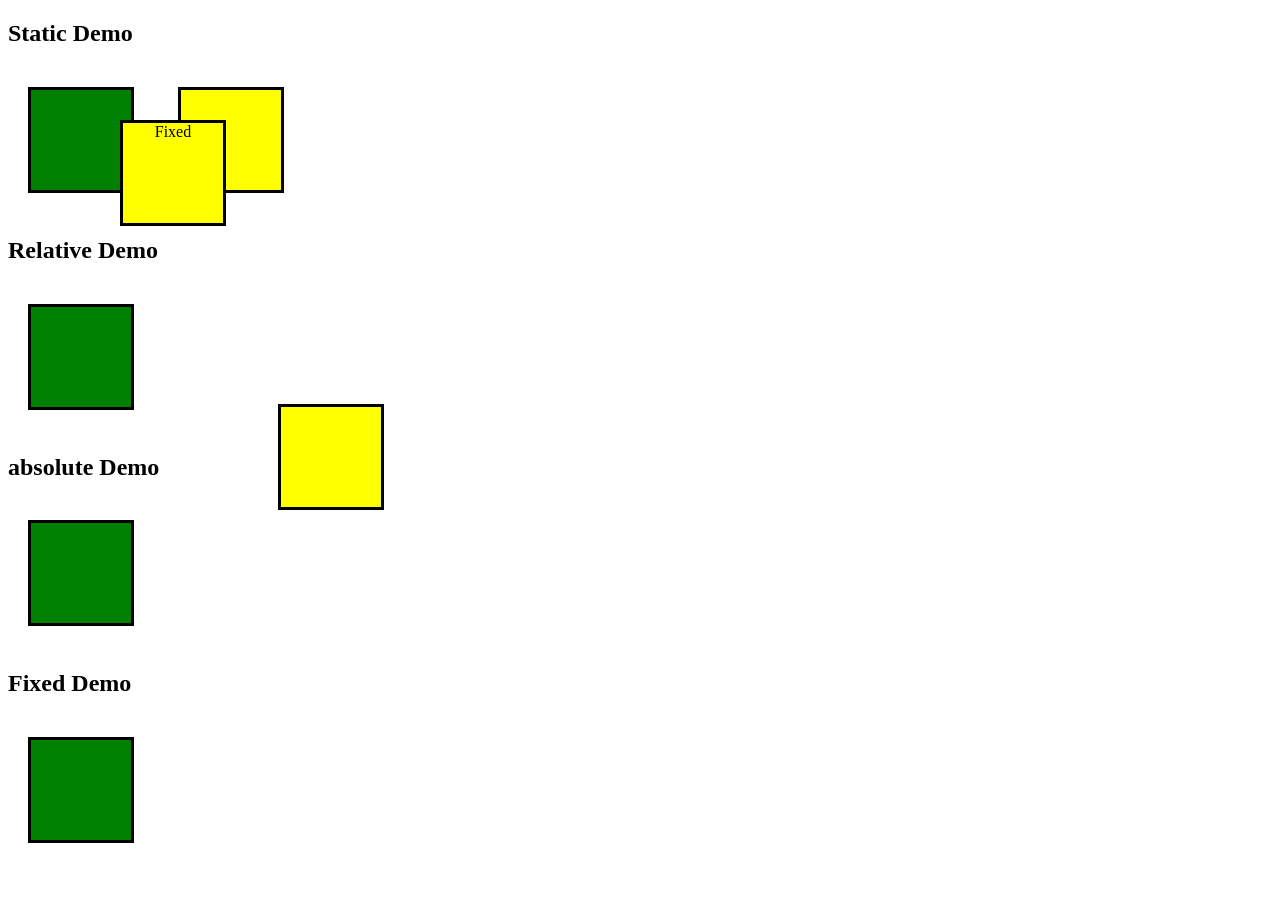
<file: Demo.html>
<!DOCTYPE html>
<html lang="en">
<head>
    <meta charset="UTF-8">
    <meta name="viewport" content="width=device-width, initial-scale=1.0">
    <title>Demo Practical</title>
    <link rel="stylesheet" href="Demo.css"/>
</head>
<body>
    <section>
        <h2>Static Demo</h2>
        <div></div>
        <div id="static"></div>
    </section>

    <section>
        <h2>Relative Demo</h2>
        <div></div>
        <div id="relative"></div>
    </section>

    <section>
        <h2>absolute Demo</h2>
        <div></div>
        <div id="absolute">absolute</div>
    </section>

    <section>
        <h2>Fixed Demo</h2>
        <div></div>
        <div id="Fixed">Fixed</div>
    </section>

    
   
</body>
</html>
</file>
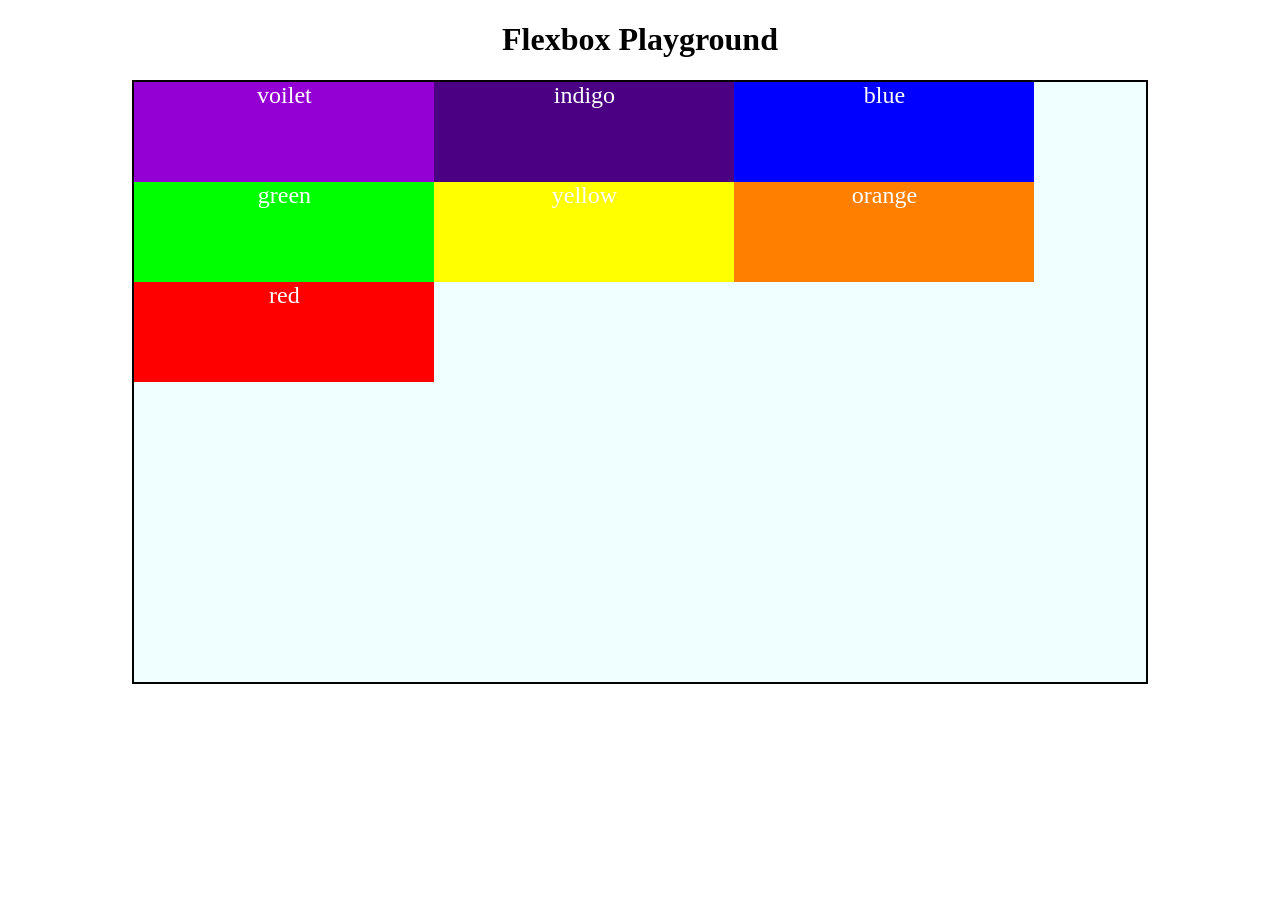
<file: indext.html>
<!DOCTYPE html>
<html lang="en">
<head>
    <meta charset="UTF-8">
    <meta name="viewport" content="width=device-width, initial-scale=1.0">
    <title>Document</title>
    <link rel="stylesheet" href="style.css" />
</head>
<body>
    <h1> Flexbox Playground </h1>
        <div id="container">
            <div style="background-color: #9400d3">voilet</div>
            <div style="background-color: #4b0083">indigo</div>
            <div style="background-color: #0000ff">blue</div>
            <div style="background-color: #00ff00">green</div>
            <div style="background-color: #ffff00">yellow</div>
            <div style="background-color: #ff7f00">orange</div>
            <div style="background-color: #ff0000">red</div>
        </div>
</body>
</html>
</file>
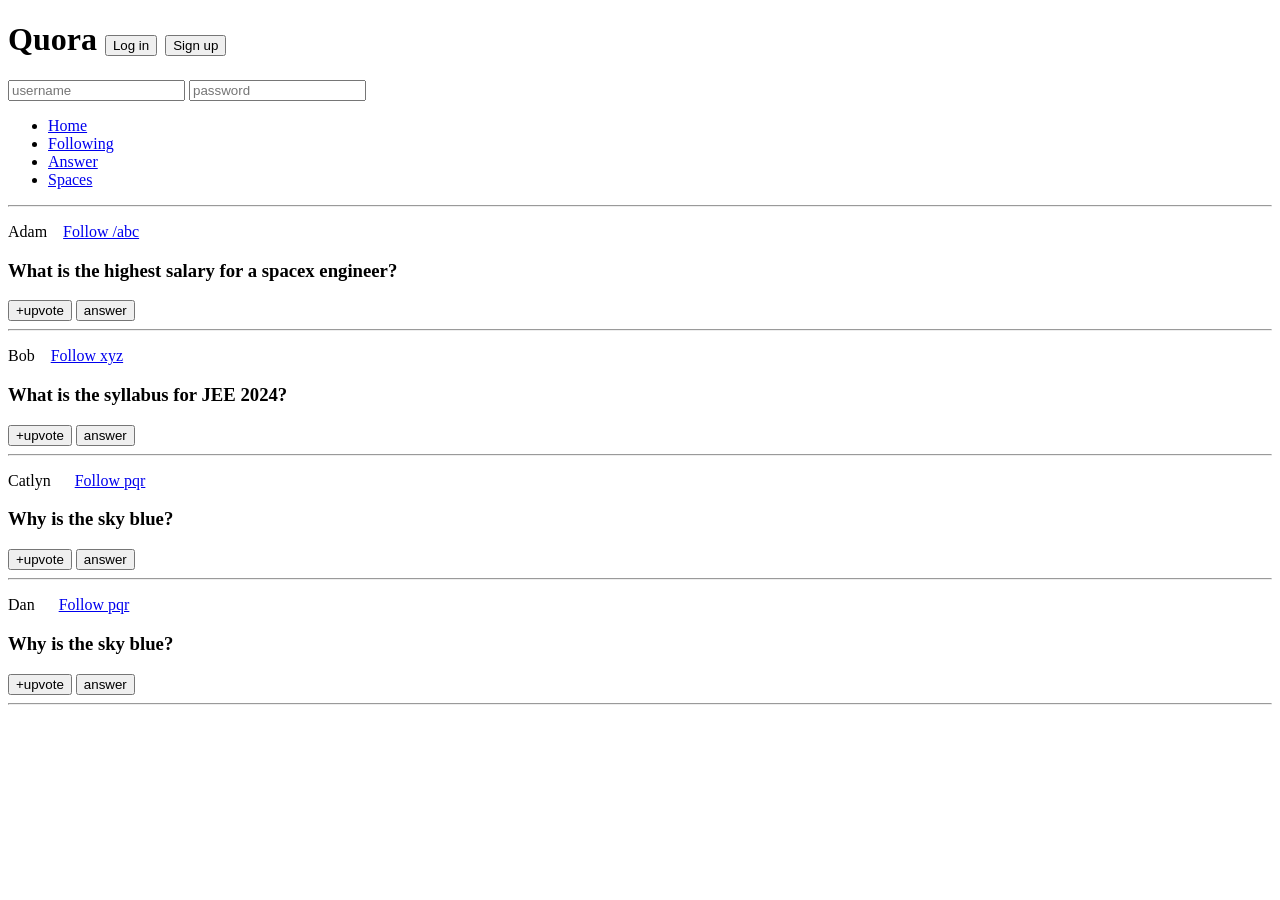
<file: Inheridence_Demo.html>
<!DOCTYPE html>
<html lang="en">
  <head>
    <meta charset="UTF-8" />
    <meta http-equiv="X-UA-Compatible" content="IE=edge" />
    <meta name="viewport" content="width=device-width, initial-scale=1.0" />
    <title>CSS Chapter2</title>
  </head>
  <body>
    <header>
        <h1>Quora 
            <button id="login">Log in</button>
            <button id="signup">Sign up</button>
        </h1>
        <div>
            <input type="text" placeholder="username">
            <input type="password" placeholder="password">
        </div>
        <nav>
            <ul>
                <li><a href="/home">Home</a></li>
                <li><a href="/following">Following</a></li>
                <li><a href="/answer">Answer</a></li>
                <li><a href="/spaces">Spaces</a></li>
            </ul>
        </nav>
        <hr>
    </header>
    <main>
        <p>
        Adam &nbsp;&nbsp;
        <a class="follow" href="/adam">Follow /abc</a></span>
        </p>
        <h3>What is the highest salary for a spacex engineer?</h3>
        <span>
            <button>+upvote</button>
            <button>answer</button>
        </span>
        <hr />

        <p>
        Bob &nbsp;&nbsp;
        <a class="follow" href="/bob">Follow xyz</a>
        </p>
        <h3>What is the syllabus for JEE 2024?</h3>
        <span>
            <button>+upvote</button>
            <button>answer</button>
        </span>
        <hr />

        <p>
        Catlyn &nbsp;&nbsp;&nbsp;&nbsp;
        <a class="follow" href="/catlyn">Follow pqr</a>
        </p>
        <h3>Why is the sky blue?</h3>
        <span>
            <button>+upvote</button>
            <button>answer</button>
        </span>
        <hr />

        <p>
            Dan &nbsp;&nbsp;&nbsp;&nbsp;
            <a class="follow" href="/dan">Follow pqr</a>
            </p>
            <h3>Why is the sky blue?</h3>
            <span>
                <button>+upvote</button>
                <button>answer</button>
            </span>
            <hr />
    </main>
  </body>
</html>
</file>
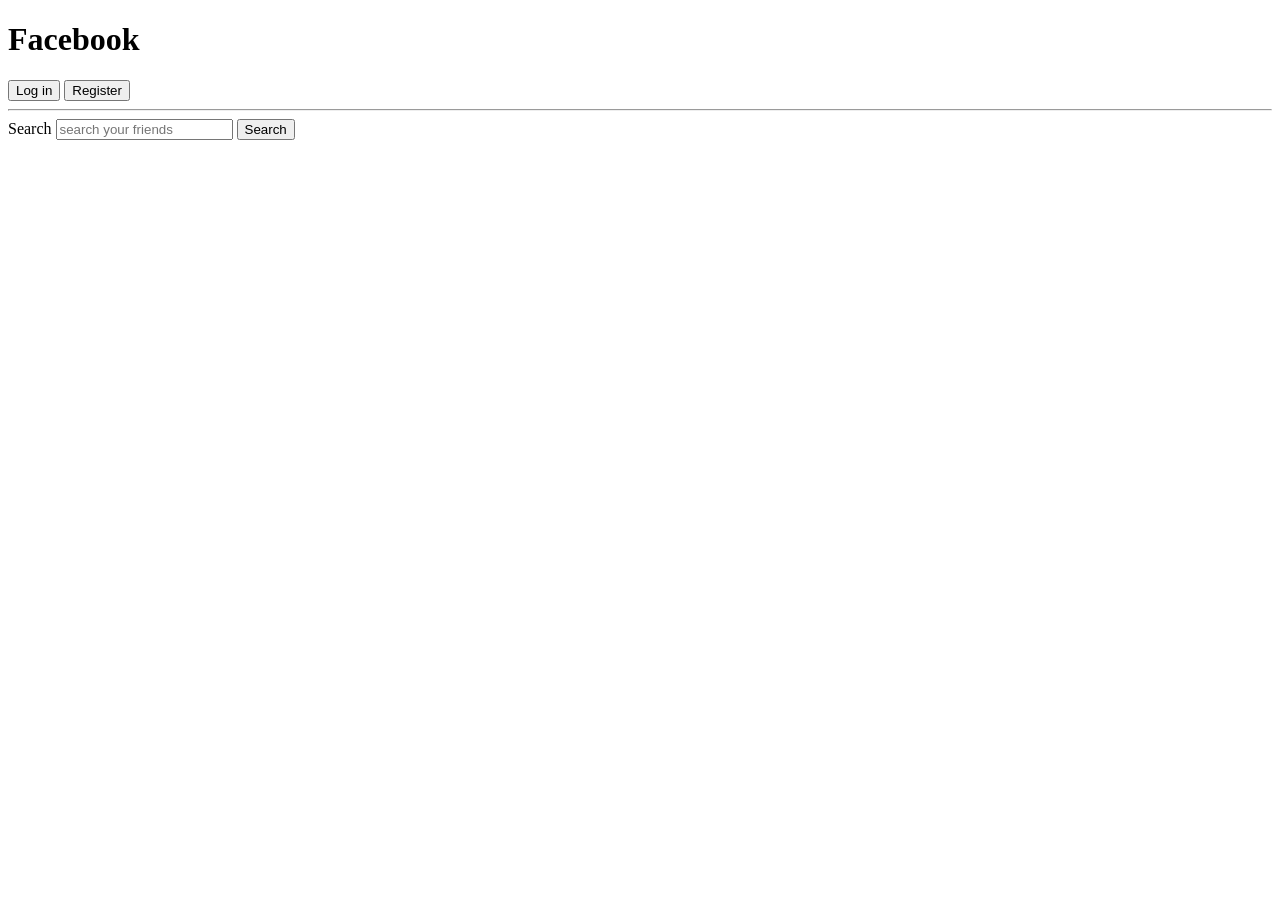
<file: PracticeQs.html>
<!DOCTYPE html>
<html lang="en">
  <head>
    <meta charset="UTF-8" />
    <meta http-equiv="X-UA-Compatible" content="IE=edge" />
    <meta name="viewport" content="width=device-width, initial-scale=1.0" />
    <title>Practice Qs</title>
  </head>
  <body>
    <h1>Facebook</h1>
    <button class="userbtn">Log in</button>
    <button class="userbtn">Register</button>
    <hr />
    <label for="search">Search</label>
    <input placeholder="search your friends" id="search" />
    <button id="searchbtn">Search</button>
  </body>
</html>
</file>
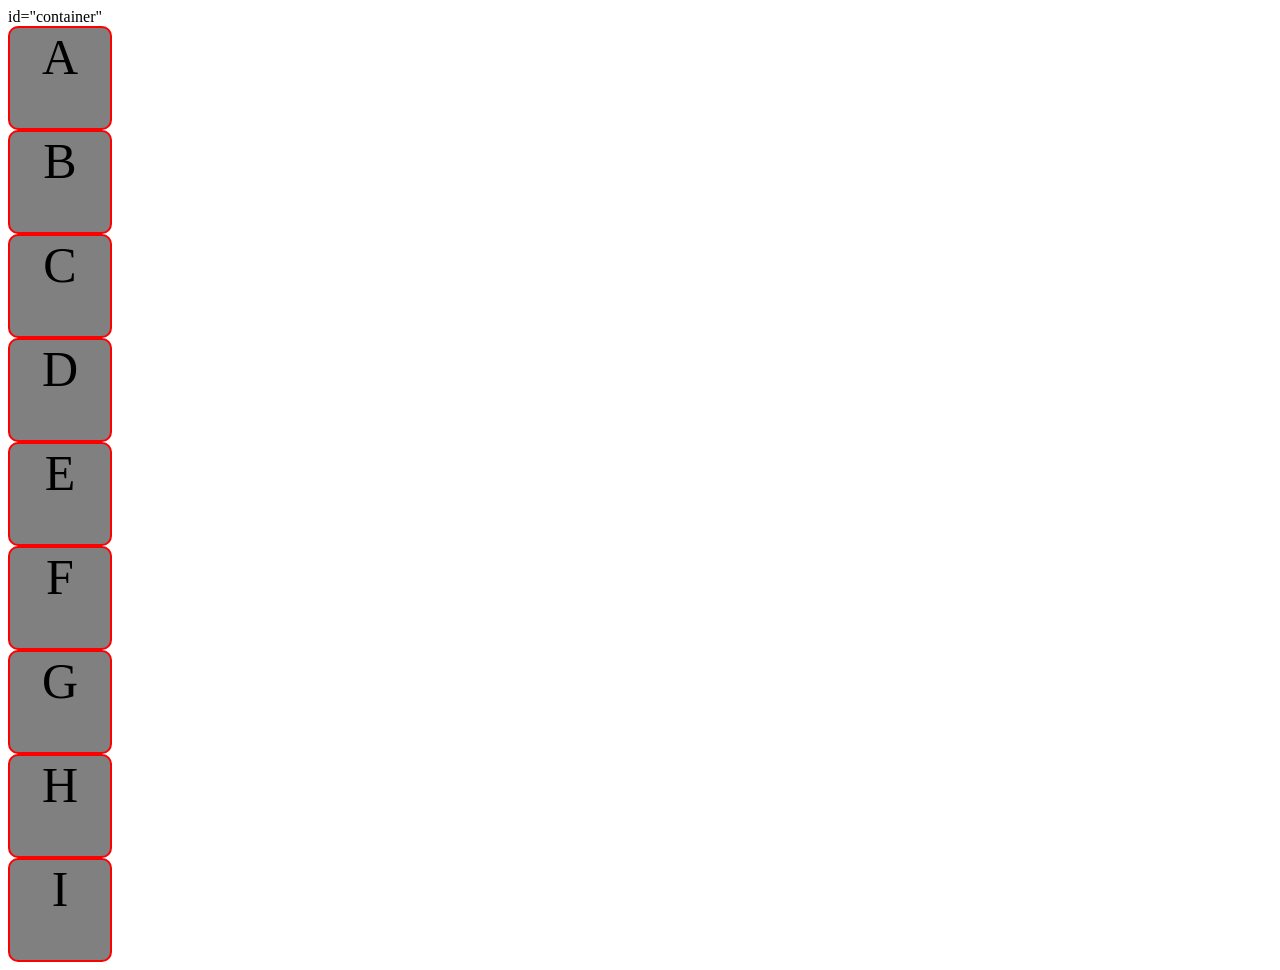
<file: PracticsQS.html>
<!DOCTYPE html>
<html lang="en">
<head>
    <meta charset="UTF-8">
    <meta name="viewport" content="width=device-width, initial-scale=1.0">
    <title>Document</title>
    <link rel="stylesheet" href="PracticsQS.css" />
</head>
<body>
    <div> id="container"
        <div class="box">A</div>
        <div class="box">B</div>
        <div class="box">C</div>
        <div class="box">D</div>
        <div class="box">E</div>
        <div class="box">F</div>
        <div class="box">G</div>
        <div class="box">H</div>
        <div class="box">I</div>
    </div>
</body>
</html>
</file>
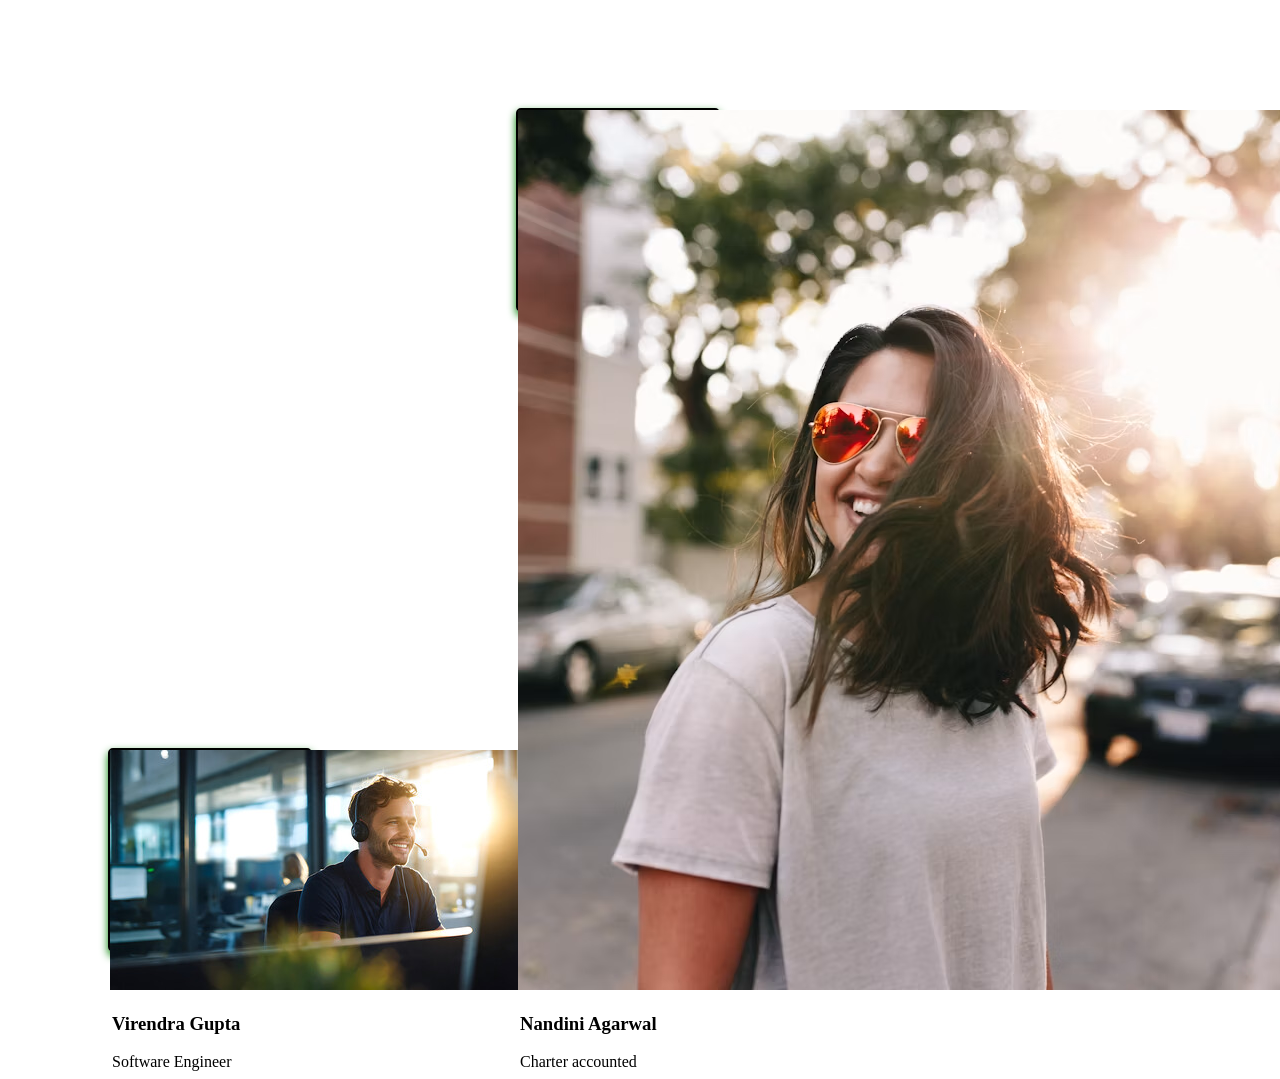
<file: QS.html>
<!DOCTYPE html>
<html lang="en">
<head>
    <meta charset="UTF-8">
    <meta name="viewport" content="width=device-width, initial-scale=1.0">
    <title>Question</title>
    <link rel="Stylesheet" href="Qs.css" >
</head>
<body>
    <div class="card">
        <img src="Mimg.jpg" alt="Man" />
        <div class="desc">
            <h3>Virendra Gupta</h3>
            <p>Software Engineer</p>
        </div>
    </div>

    <div class="card">
        <img src="Wimg.jpg" alt="Women" />
        <div class="desc">
            <h3>Nandini Agarwal</h3>
            <p>Charter accounted</p>
        </div>
    </div>
</body>
</html>
</file>
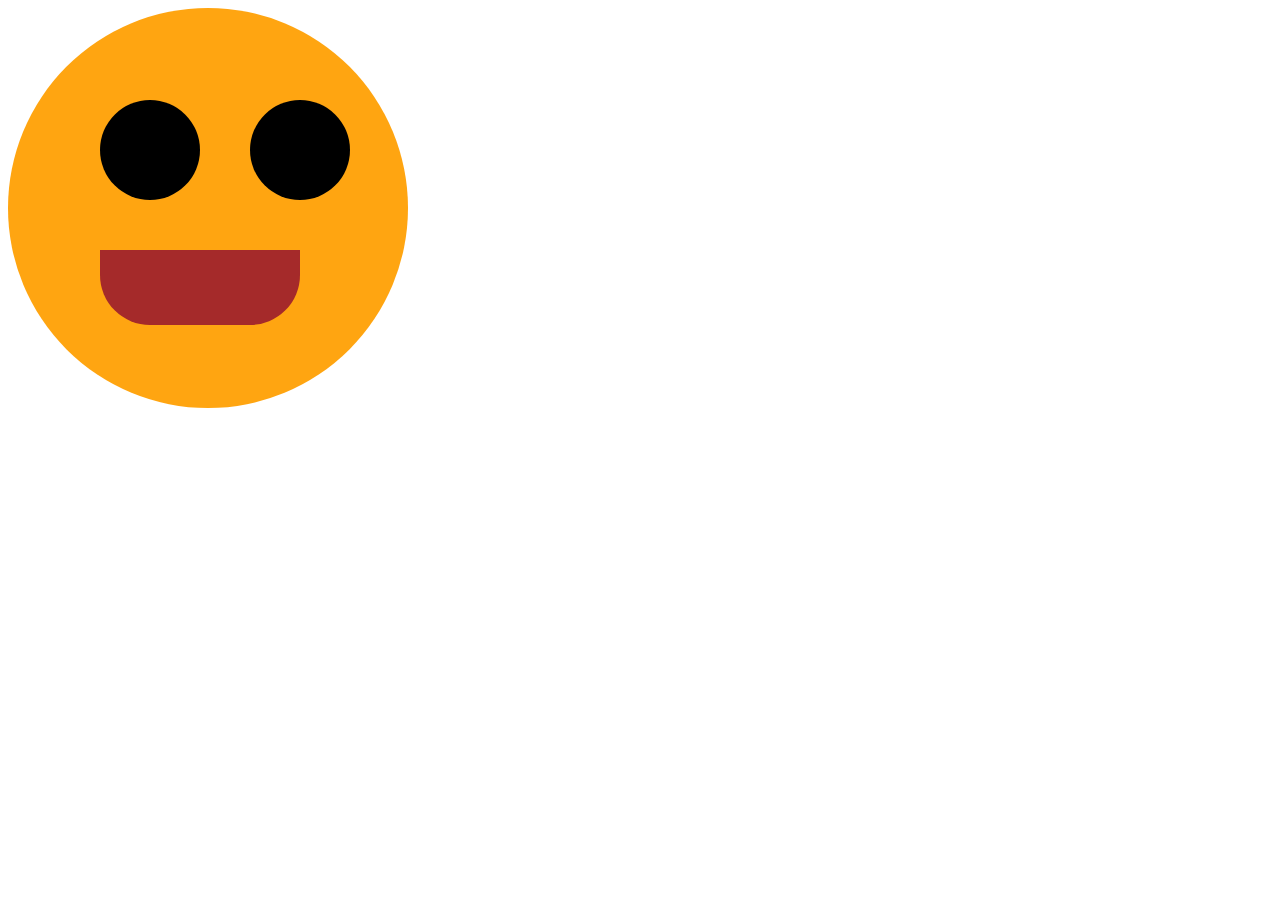
<file: simQS.html>
<!DOCTYPE html>
<html lang="en">
<head>
    <meta charset="UTF-8">
    <meta name="viewport" content="width=device-width, initial-scale=1.0">
    <title>Simple Face Create</title>
    <link rel="stylesheet" href="simQS.css" />
</head>
<body>
    <div class="face">
        <div class="mouth"></div>
        <div class="eyes">
            <div class="left-eye"></div>
            <div class="right-eye"></div>
        </div>
    </div>
</body>
</html>
</file>
<file: style.css>
#container {
    height: 600px;
    width: 80%;
    background-color: azure;
    margin: 10px auto;
    border: 2px solid black;
    display: flex;
    flex-direction: row;
    justify-content: flex-start;
    flex-wrap: wrap;
    align-items: baseline;
    align-content: flex-start;
    
}
#org {
    align-self:flex-start ;
    flex-basis: 50px;
    flex-grow: 2;
}
h1 {
    text-align: center;
}

#container div {
    height: 100px;
    width: 300px;
    color: white;
    text-align: center;
    font-size: 1.5em;
}
</file>
<file: Demo.css>
div {
    height: 100px;
    width: 100px;
    background-color: green;
    text-align: center;
    border: 3px solid black;
    margin: 20px;
    display: inline-block;
}

#static {
    background-color: yellow;
    position: static;
    top: 100px;
    left: 100px;
}
#relative {
    background-color: yellow;
    position: relative;
    top: 100px;
    left: 100px;
}

#absolute {
    background-color: yellow;
    position: absolute;
    top: 100px;
    left: 100px;
 }

 #Fixed {
    background-color: yellow;
    position: fixed;
    top: 100px;
    left: 100px;
}
</file>
<file: PracticsQS.css>
#container {
    height: 200px;
    width: 400px;
    background-color: red;
    border: 2px solid green;
    border-radius: 10px;
    display: flex;
    flex-wrap: wrap;
    justify-content: space-evenly;
    align-items:center;
    border-color: blue;
}

.box {
    height: 100px;
    width: 100px;
    background-color: grey;
    border: 2px solid black;
    border-radius: 10px;
    font-size: 50px;
    text-align: center;
    border-color: red;
}
</file>
<file: Qs.css>
.card {
    width: 200px;
    height: 200px;
    border: 2px solid black;
    display: inline-block;
    margin: 100px;
    border-radius: 5px;
    box-shadow: 0 4px 8px green;
    transition: 1s;
}
.desc {
    padding: 0 2px 0 2px;
}
.img {
    width: 100%;
    border-radius: 5px 5px 0 0;
}

.card:hover {
    box-shadow: 0 8px 16px green;
}
</file>
<file: simQS.css>
.face {
    height: 400px;
    width: 400px;
    background-color: #ffa511;
    border-radius: 50%;
}
.mouth {
    width: 200px;
    height: 75px;
    background-color: brown;
    border-radius: 0 0 50px 50px;
    position: absolute;
    top: 250px;
    left: 100px;
}

.left-eye, 
.right-eye {
    width: 100px;
    height: 100px;
    border-radius: 50%;
    background-color: black;
    display: inline-block;
    position: absolute;
    left: 100px;
    top: 100px;
}
.right-eye {
    left: 250px;

}
</file>
